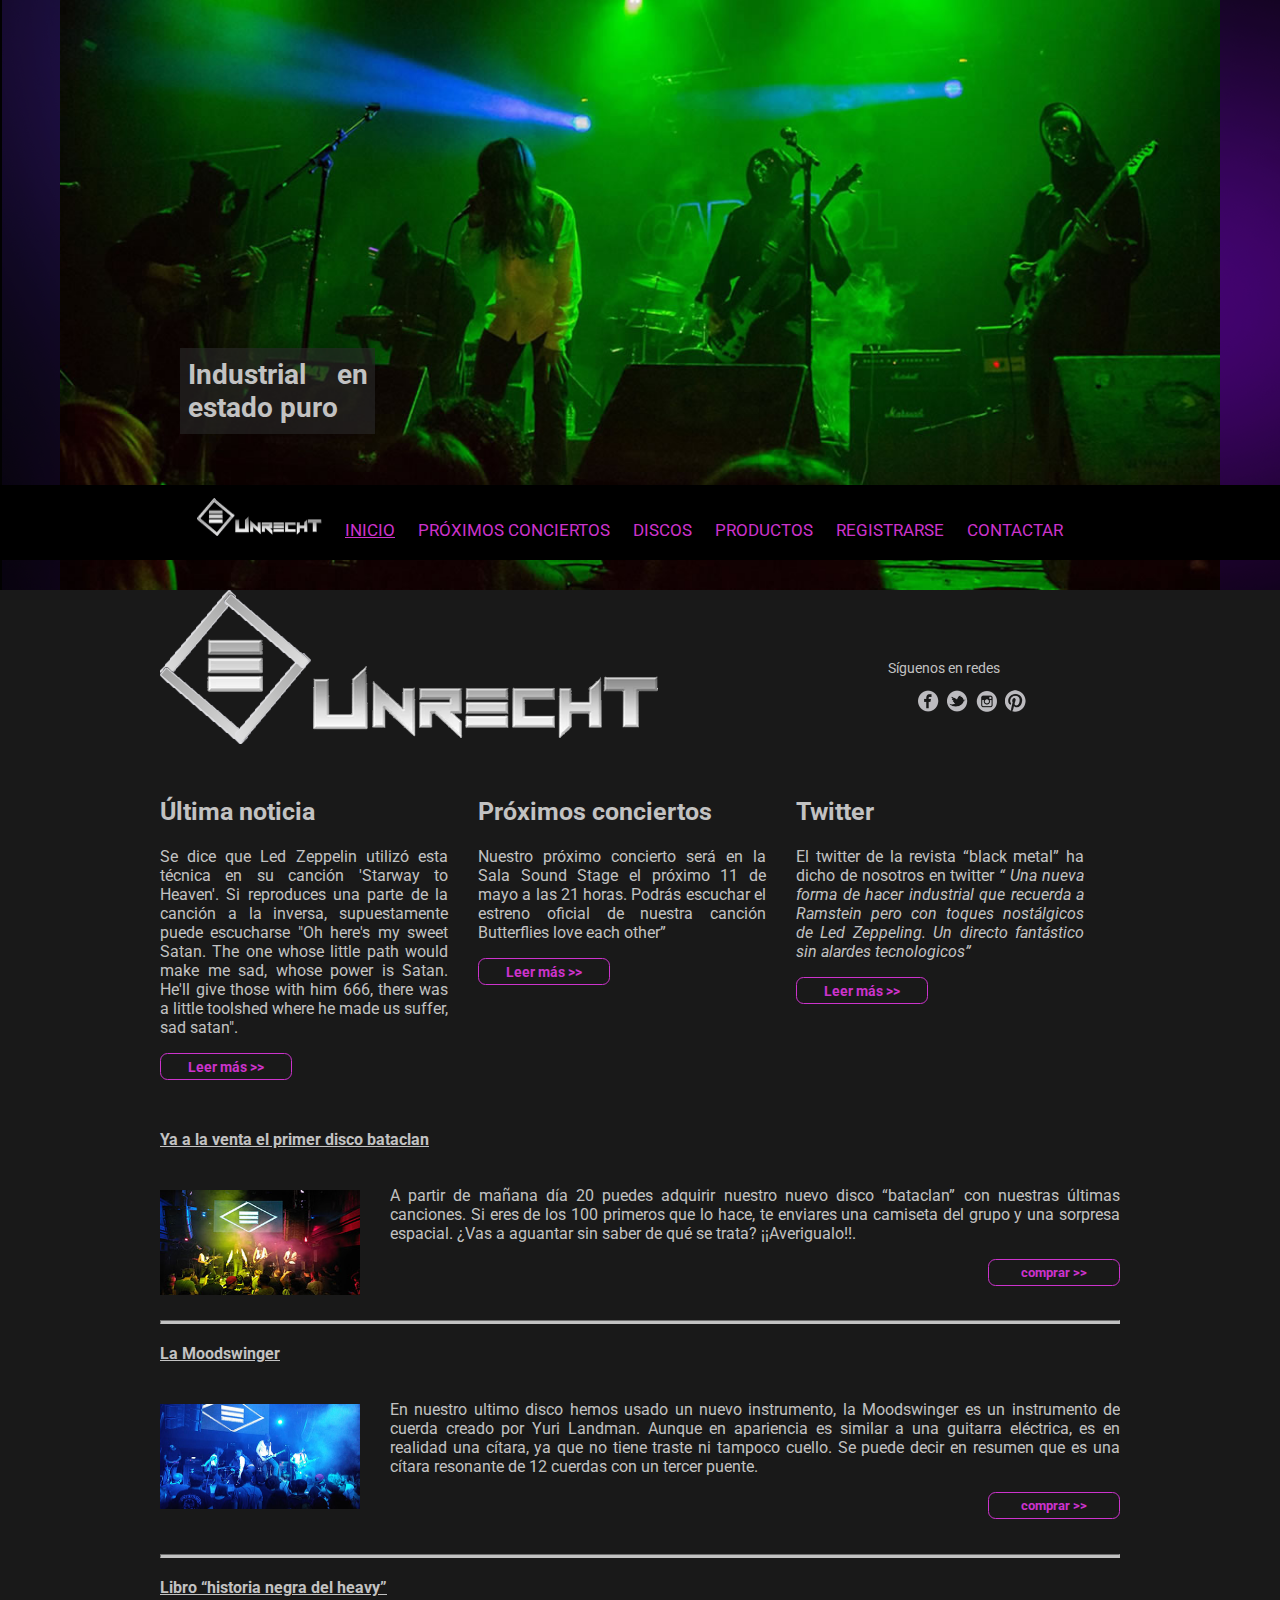
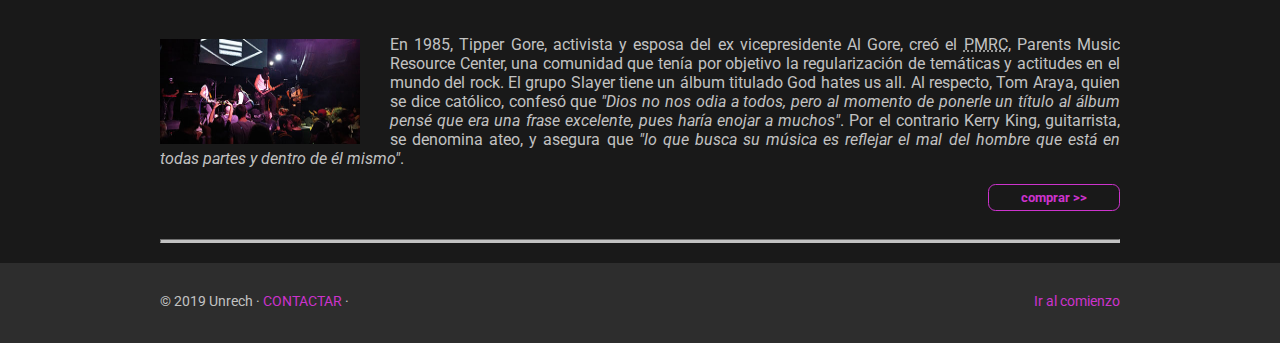
<file: index.html>
<!doctype html>
<html lang="es">
<head>
<meta charset="utf-8">
<title>Inicio</title>
<meta name="description" content="Página oficial de Unrecht, página de inicio" />
<link href="css/estilos.css" rel="stylesheet" type="text/css" />

</head>

<body>
	
	<header id="header-index">
		
		<img src="./img/cabecera1.jpg" alt="cabecera" id="cabecera1">
		<div id="pre-opacity">
			<pre id="pre-idx-header">Industrial en estado puro</pre>
		</div>	
		<nav id="nav-index">
        	<ul id="menuNavegacion">
          		<li><img src="./img/logo_inicio_grande.png" alt="logo" id="logo"></li>
				<li><a href="./index.html" title="ir a la pagina de inicio" id="current">Inicio</a></li>
          		<li><a href="" title="ir a la pagina de conciertos">Próximos conciertos</a></li>
          		<li><a href="./discos.html" title="ir a la pagina de discos">Discos</a></li>
				<li><a href="./productos.html" title="ir a la pagina de productos">Productos</a></li>
          		<li><a href="./registrarse.html" title="ir a la pagina de registro">Registrarse</a></li>
          		<li><a href="" title="ir a la pagina de contacto">Contactar</a></li>
        	</ul>
      	</nav>
		
	</header>
	
	<main id="main-index">
		<img src="./img/logo_inicio_grande.png" alt="logo grande" id="logo-grande">
		<pre id="pre-redes">Síguenos en redes</pre>
		<div id="redes-index">
			<a href="https://www.facebook.com/Unrecht/" title="Siguenos en facebook"><img src="./img/img_trans.gif" alt="facebook" id="facebook"></a>
			<a href="https://twitter.com/Unrecht_music" title="Siguenos en twitter"><img src="./img/img_trans.gif" alt="twitter" id="twitter"></a>
			<a href="https://www.instagram.com/unrecht_music/" title="Siguenos en instagram"><img src="./img/img_trans.gif" alt="instagram" id="instagram"></a>
			<a href="https://www.youtube.com/channel/UCJbUzvj5IrRC2fnxGVZSkDQ" title="Siguenos en pinterest"><img src="./img/img_trans.gif" alt="pinterest" id="pinterest"></a>
		</div>
		<div id="three-columns-container">
			<div class="column-x">
				<h2>Última noticia</h2>
				<p>Se dice que Led Zeppelin utilizó esta técnica en su canción 'Starway to Heaven'. Si reproduces una parte de la canción a la inversa, supuestamente puede escucharse "Oh here's my sweet Satan. The one whose little path would make me sad, whose power is Satan. He'll give those with him 666, there was a little toolshed where he made us suffer, sad satan".</p>
				<a href="" title="Leer mas" class="link-leer"><div class="div-leer">
					<pre class="pre-leer">Leer más &gt;&gt;</pre>
				</div></a>
			</div>
			<div class="column-x">
				<h2>Próximos conciertos</h2>
				<p>Nuestro próximo concierto será en la Sala Sound Stage el próximo 11 de mayo a las 21 horas. Podrás escuchar el estreno oficial de nuestra canción Butterflies love each other”</p>
				<a href="" title="Leer mas" class="link-leer"><div class="div-leer">
					<pre class="pre-leer">Leer más &gt;&gt;</pre>
				</div></a>
			</div>
			<div class="column-x">
				<h2>Twitter</h2>
				<p>El twitter de la revista “black metal” ha dicho de nosotros en twitter <cite>“ Una nueva forma de hacer industrial que recuerda a Ramstein pero con toques nostálgicos de Led Zeppeling. Un directo fantástico sin alardes tecnologicos”</cite></p>
				<a href="" title="Leer mas" class="link-leer"><div class="div-leer">
					<pre class="pre-leer">Leer más &gt;&gt;</pre>
				</div></a>
			</div>
		</div>	
		<h4 id="first-h4-index">Ya a la venta el primer disco bataclan</h4>
		<div class="index-noticias" id="index-noticias-1">
			<img src="./img/foto1.jpg" alt="foto noticia 1" class="foto-noticia">
			<p class="parrafo-noticia">A partir de mañana día 20 puedes adquirir nuestro nuevo disco “bataclan” con nuestras últimas canciones. Si eres de los 100 primeros que lo hace, te enviares una camiseta del grupo y una sorpresa espacial. ¿Vas a aguantar sin saber de qué se trata? ¡¡Averigualo!!.</p>
			<a href="" title="Comprar" class="link-comprar"><div class="div-comprar">
					<pre class="pre-comprar">comprar &gt;&gt;</pre>
			</div></a>
		</div>
		<hr class="hr-index">
		<h4>La Moodswinger</h4>
		<div class="index-noticias" id="index-noticias-2">
			<img src="./img/foto2.jpg" alt="foto noticia 2" class="foto-noticia">
			<p class="parrafo-noticia">En nuestro ultimo disco hemos usado un nuevo instrumento, la Moodswinger es un instrumento de cuerda creado por Yuri Landman. Aunque en apariencia es similar a una guitarra eléctrica, es en realidad una cítara, ya que no tiene traste ni tampoco cuello. Se puede decir en resumen que es una cítara resonante de 12 cuerdas con un tercer puente.</p>
			<a href="" title="Comprar" class="link-comprar"><div class="div-comprar">
					<pre class="pre-comprar">comprar &gt;&gt;</pre>
			</div></a>
		</div>
		<hr class="hr-index">
		<h4>Libro “historia negra del heavy”</h4>
		<div class="index-noticias" id="index-noticias-3">
			<img src="./img/foto3.jpg" alt="foto noticia 3" class="foto-noticia">
			<p class="parrafo-noticia">En 1985, Tipper Gore, activista y esposa del ex vicepresidente Al Gore, creó el <a href="https://es.wikipedia.org/wiki/Parents_Music_Resource_Center" id="pmrc">PMRC</a>, Parents Music Resource Center, una comunidad que tenía por objetivo la regularización de temáticas y actitudes en el mundo del rock. El grupo Slayer tiene un álbum titulado God hates us all. Al respecto, Tom Araya, quien se dice católico, confesó que <cite>"Dios no nos odia a todos, pero al momento de ponerle un título al álbum pensé que era una frase excelente, pues haría enojar a muchos"</cite>. Por el contrario Kerry King, guitarrista, se denomina ateo, y asegura que <cite>"lo que busca su música es reflejar el mal del hombre que está en todas partes y dentro de él mismo"</cite>.</p>
			<a href="" title="Comprar" class="link-comprar"><div class="div-comprar">
					<pre class="pre-comprar">comprar &gt;&gt;</pre>
			</div></a>
		</div>
		<hr class="hr-index">
	</main>
	
	<footer>
		<div id="footerdiv">
			<pre id="pre1">© 2019 Unrech · <a class="footerlink" href="" title="Contactar">CONTACTAR</a> ·</pre>
			<pre id="pre2"><a class="footerlink" href="./index.html" title="ir comienzo">Ir al comienzo</a></pre>
		</div>
	
	</footer>

</body>
</html>
</file>
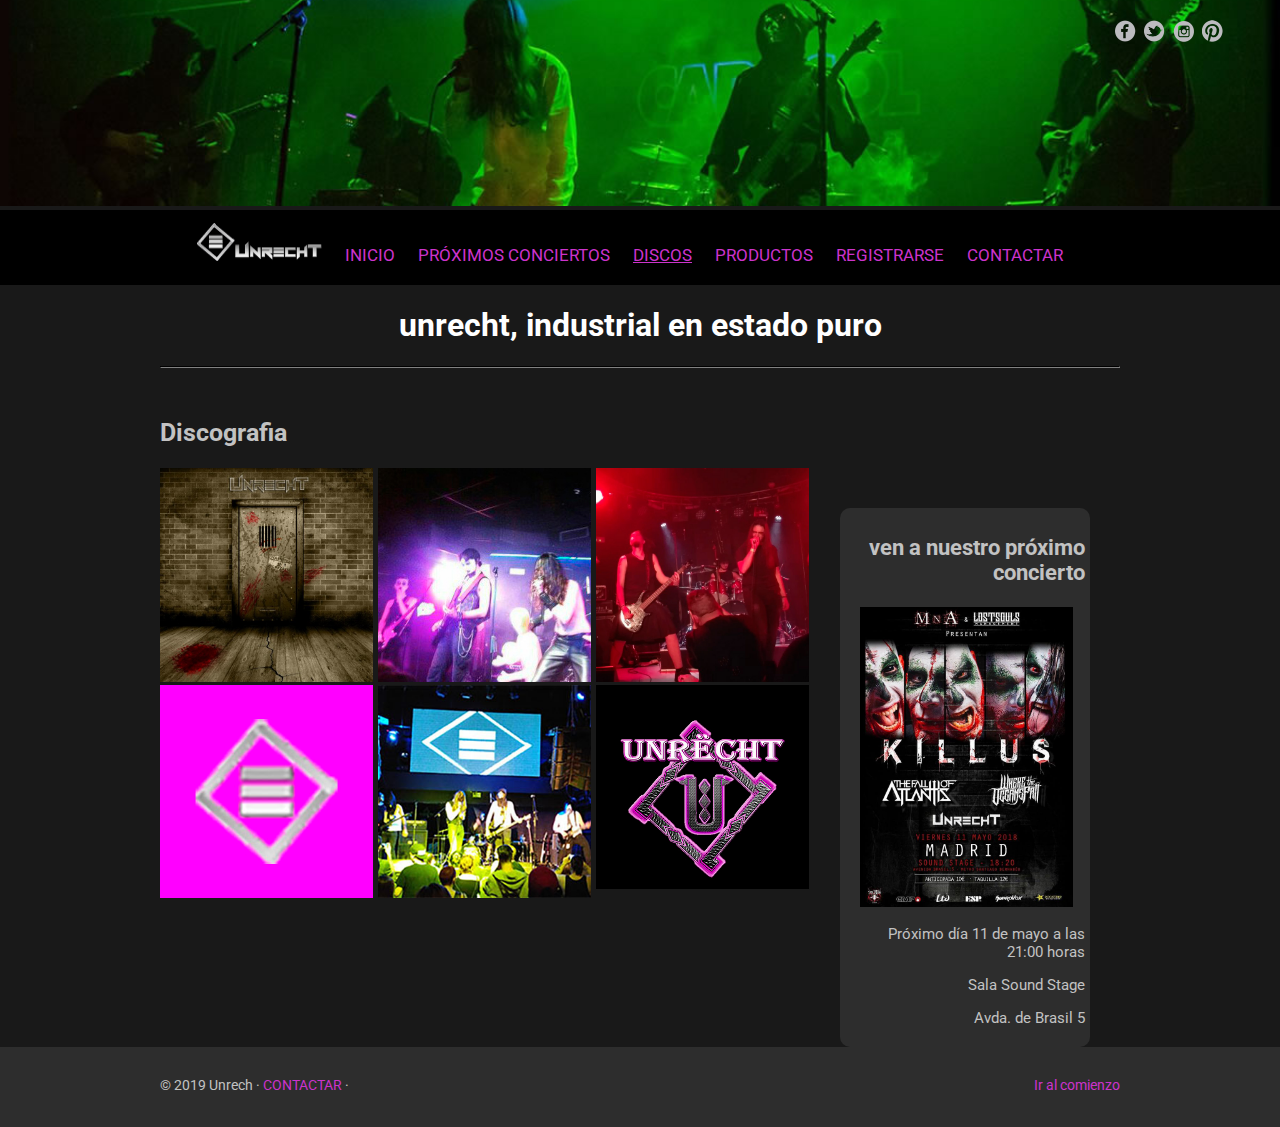
<file: discos.html>
<!doctype html>
<html lang="es">
<head>
<meta charset="utf-8">
<title>Discos</title>
<meta name="description" content="Discografia de Unrecht" />
<link href="css/estilos.css" rel="stylesheet" type="text/css" />

</head>

<body>
	
	<header>
		<img src="./img/cabecera.jpg" alt="cabecera" id="cabecera">
		<div id="redes">
			<a href="https://www.facebook.com/Unrecht/" title="Siguenos en facebook"><img src="./img/img_trans.gif" alt="facebook" id="facebook"></a>
			<a href="https://twitter.com/Unrecht_music" title="Siguenos en twitter"><img src="./img/img_trans.gif" alt="twitter" id="twitter"></a>
			<a href="https://www.instagram.com/unrecht_music/" title="Siguenos en instagram"><img src="./img/img_trans.gif" alt="instagram" id="instagram"></a>
			<a href="https://www.youtube.com/channel/UCJbUzvj5IrRC2fnxGVZSkDQ" title="Siguenos en pinterest"><img src="./img/img_trans.gif" alt="pinterest" id="pinterest"></a>
		</div>
			
		<nav>
        	<ul id="menuNavegacion">
          		<li><img src="./img/logo_inicio_grande.png" alt="logo" id="logo"></li>
				<li><a href="./index.html" title="ir a la pagina de inicio">Inicio</a></li>
          		<li><a href="" title="ir a la pagina de conciertos">Próximos conciertos</a></li>
          		<li><a href="./discos.html" title="ir a la pagina de discos" id="current">Discos</a></li>
				<li><a href="./productos.html" title="ir a la pagina de productos">Productos</a></li>
          		<li><a href="./registrarse.html" title="ir a la pagina de registro">Registrarse</a></li>
          		<li><a href="" title="ir a la pagina de contacto">Contactar</a></li>
        	</ul>
      	</nav>
	</header>
	
	<main class="divided-main">
		<h1>unrecht, industrial en estado puro</h1>
		<hr>
		<h2>Discografia</h2>
		<div id="maindiv1-discos">
			<div class="flex-div">
				<img src="./img/disco1.jpg" alt="disco 1" id="disco-1" class="flex-img">
				<pre class="img-description-1">Disco 1</pre>
				<pre class="img-description-2">Comprar el disco</pre>
			</div>
  			<div class="flex-div">
				<img src="./img/disco2.jpg" alt="disco 2" id="disco-2" class="flex-img">
				<pre class="img-description-1">Disco 2</pre>
				<pre class="img-description-2">Comprar el disco</pre>
			</div>
  			<div class="flex-div">
				<img src="./img/disco3.jpg" alt="disco 3" id="disco-3" class="flex-img">
				<pre class="img-description-1">Disco 3</pre>
				<pre class="img-description-2">Comprar el disco</pre>
			</div>  
  			<div class="flex-div">
				<img src="./img/disco4.jpg" alt="disco 4" id="disco-4" class="flex-img">
				<pre class="img-description-1">Disco 4</pre>
				<pre class="img-description-2">Comprar el disco</pre>
			</div>
  			<div class="flex-div">
				<img src="./img/disco5.jpg" alt="disco 5" id="disco-5" class="flex-img">
				<pre class="img-description-1">Disco 5</pre>
				<pre class="img-description-2">Comprar el disco</pre>
			</div>
  			<div class="flex-div">
				<img src="./img/disco6.jpg" alt="disco 6" id="disco-6" class="flex-img">
				<pre class="img-description-1">Disco 6</pre>
				<pre class="img-description-2">Comprar el disco</pre>
			</div>
		</div>
		<div id="maindiv2">
			<pre class="pre-header">ven a nuestro próximo concierto</pre>
			<img src="./img/cartel.jpg" alt="Próximo concierto" id="concierto">
			<pre class="pre-div">Próximo día 11 de mayo a las 21:00 horas</pre>
			<pre class="pre-div">Sala Sound Stage</pre>
			<pre class="pre-div">Avda. de Brasil 5</pre>
		</div>
	</main>
	
	<footer>
		<div id="footerdiv">
			<pre id="pre1">© 2019 Unrech · <a class="footerlink" href="" title="Contactar">CONTACTAR</a> ·</pre>
			<pre id="pre2"><a class="footerlink" href="./index.html" title="ir comienzo">Ir al comienzo</a></pre>
		</div>
	
	</footer>
	
	
</body>
</html>
</file>
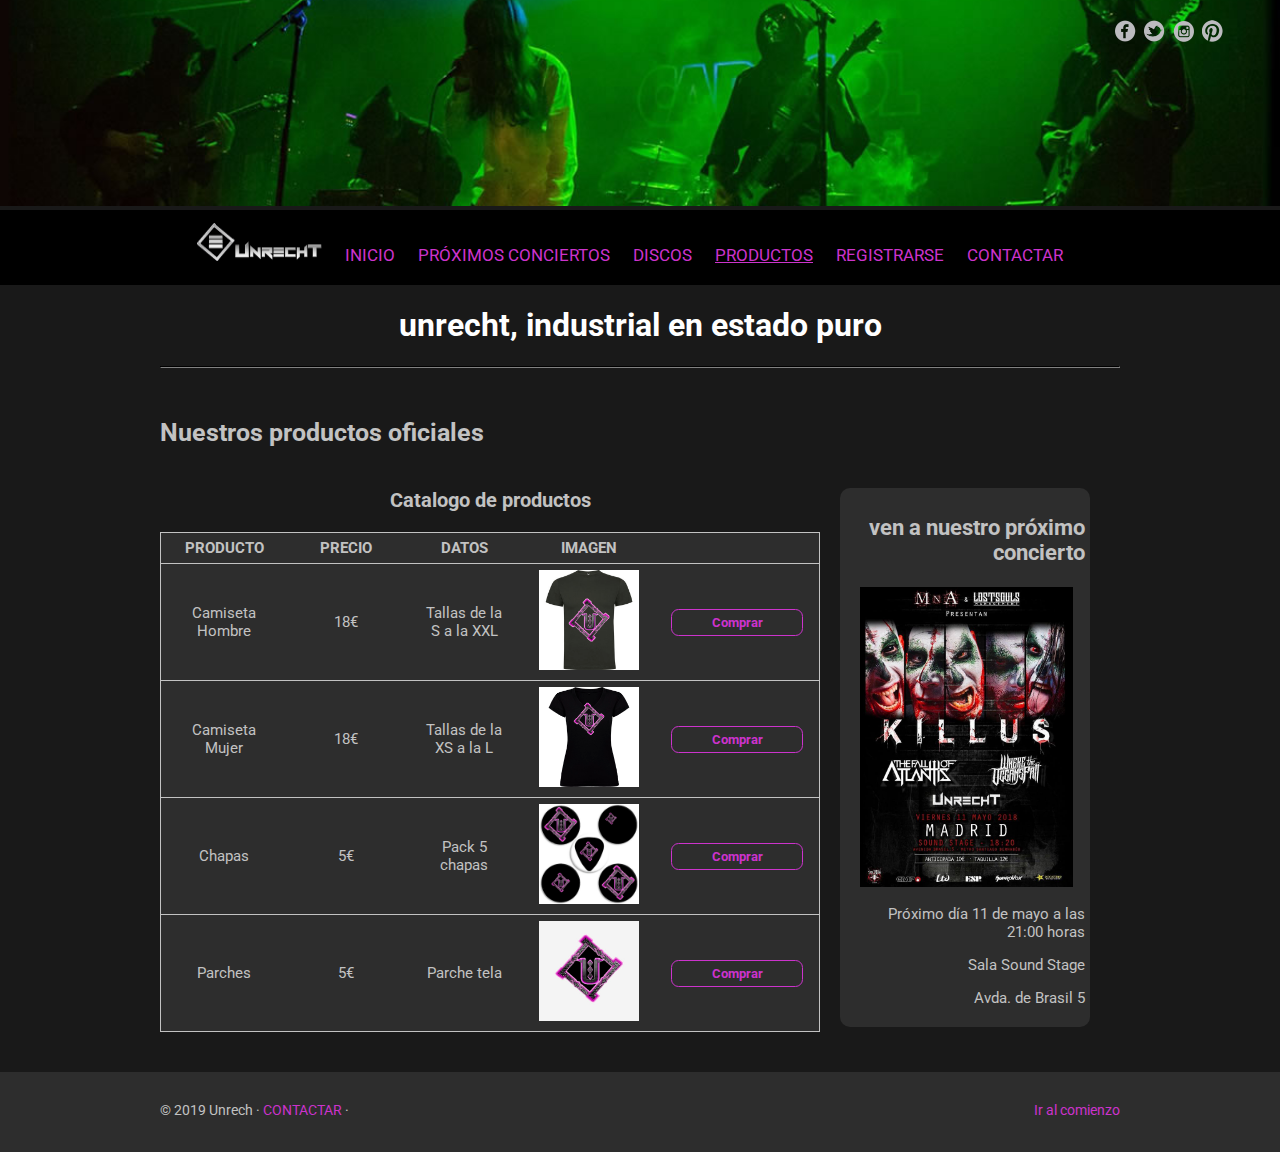
<file: productos.html>
<!doctype html>
<html lang="es">
<head>
<meta charset="utf-8">
<title>Productos</title>
<meta name="description" content="Merchandising oficial de Unrecht" />
<link href="css/estilos.css" rel="stylesheet" type="text/css" />

</head>

<body>
	<header>
		<img src="./img/cabecera.jpg" alt="cabecera" id="cabecera">
		<div id="redes">
			<a href="https://www.facebook.com/Unrecht/" title="Siguenos en facebook"><img src="./img/img_trans.gif" alt="facebook" id="facebook"></a>
			<a href="https://twitter.com/Unrecht_music" title="Siguenos en twitter"><img src="./img/img_trans.gif" alt="twitter" id="twitter"></a>
			<a href="https://www.instagram.com/unrecht_music/" title="Siguenos en instagram"><img src="./img/img_trans.gif" alt="instagram" id="instagram"></a>
			<a href="https://www.youtube.com/channel/UCJbUzvj5IrRC2fnxGVZSkDQ" title="Siguenos en pinterest"><img src="./img/img_trans.gif" alt="pinterest" id="pinterest"></a>
		</div>
			
		<nav>
        	<ul id="menuNavegacion">
          		<li><img src="./img/logo_inicio_grande.png" alt="logo" id="logo"></li>
				<li><a href="./index.html" title="ir a la pagina de inicio">Inicio</a></li>
          		<li><a href="" title="ir a la pagina de conciertos">Próximos conciertos</a></li>
          		<li><a href="./discos.html" title="ir a la pagina de discos">Discos</a></li>
				<li><a href="./productos.html" title="ir a la pagina de productos" id="current">Productos</a></li>
          		<li><a href="./registrarse.html" title="ir a la pagina de registro">Registrarse</a></li>
          		<li><a href="" title="ir a la pagina de contacto">Contactar</a></li>
        	</ul>
      	</nav>
	</header>
	
	<main class="divided-main">
		<h1>unrecht, industrial en estado puro</h1>
		<hr>
		<h2>Nuestros productos oficiales</h2>
		<div id="maindiv1">
			<h3>Catalogo de productos</h3>
			
			<table id="tabla-productos">
				<thead>
					<tr>
						<th scope="col">PRODUCTO</th>
						<th scope="col">PRECIO</th>
						<th scope="col">DATOS</th>
						<th scope="col">IMAGEN</th>
						<th scope="col"></th>
					</tr>
				</thead>
				
				<tbody>
					<tr>
						<td>Camiseta Hombre</td>
                        <td>18€</td>
                        <td>Tallas de la S a la XXL</td>
                        <td><img src="./img/producto1.jpg" alt="producto 1" class="imagen-producto"></td>
                        <td>
							<a href="" title="Comprar" class="link-comprar"><div class="div-comprar">
								<pre class="pre-comprar">Comprar</pre>
							</div></a>
						</td>
					</tr>
					<tr>
						<td>Camiseta Mujer</td>
                        <td>18€</td>
                        <td>Tallas de la XS a la L</td>
                        <td><img src="./img/producto2.jpg" alt="producto 2" class="imagen-producto"></td>
                        <td>
							<a href="" title="Comprar" class="link-comprar"><div class="div-comprar">
								<pre class="pre-comprar">Comprar</pre>
							</div></a>
						</td>
					</tr>
					<tr>
						<td>Chapas</td>
                        <td>5€</td>
                        <td>Pack 5 chapas</td>
                        <td><img src="./img/producto3.jpg" alt="producto 3" class="imagen-producto"></td>
                        <td>
							<a href="" title="Comprar" class="link-comprar"><div class="div-comprar">
								<pre class="pre-comprar">Comprar</pre>
							</div></a>
						</td>
					</tr>
					<tr>
						<td>Parches</td>
                        <td>5€</td>
                        <td>Parche tela</td>
                        <td><img src="./img/producto4.jpg" alt="producto 4" class="imagen-producto"></td>
                        <td>
							<a href="" title="Comprar" class="link-comprar"><div class="div-comprar">
								<pre class="pre-comprar">Comprar</pre>
							</div></a>
					  </td>
					</tr>
				</tbody>
			</table>
			
			
			
		</div>
		<div id="maindiv2-productos">
			<pre class="pre-header">ven a nuestro próximo concierto</pre>
			<img src="./img/cartel.jpg" alt="Próximo concierto" id="concierto">
			<pre class="pre-div">Próximo día 11 de mayo a las 21:00 horas</pre>
			<pre class="pre-div">Sala Sound Stage</pre>
			<pre class="pre-div">Avda. de Brasil 5</pre>
		</div>
	</main>
	
	<footer>
		<div id="footerdiv">
			<pre id="pre1">© 2019 Unrech · <a class="footerlink" href="" title="Contactar">CONTACTAR</a> ·</pre>
			<pre id="pre2"><a class="footerlink" href="./index.html" title="ir comienzo">Ir al comienzo</a></pre>
		</div>
	</footer>
	
	
	
	
</body>
</html>
</file>
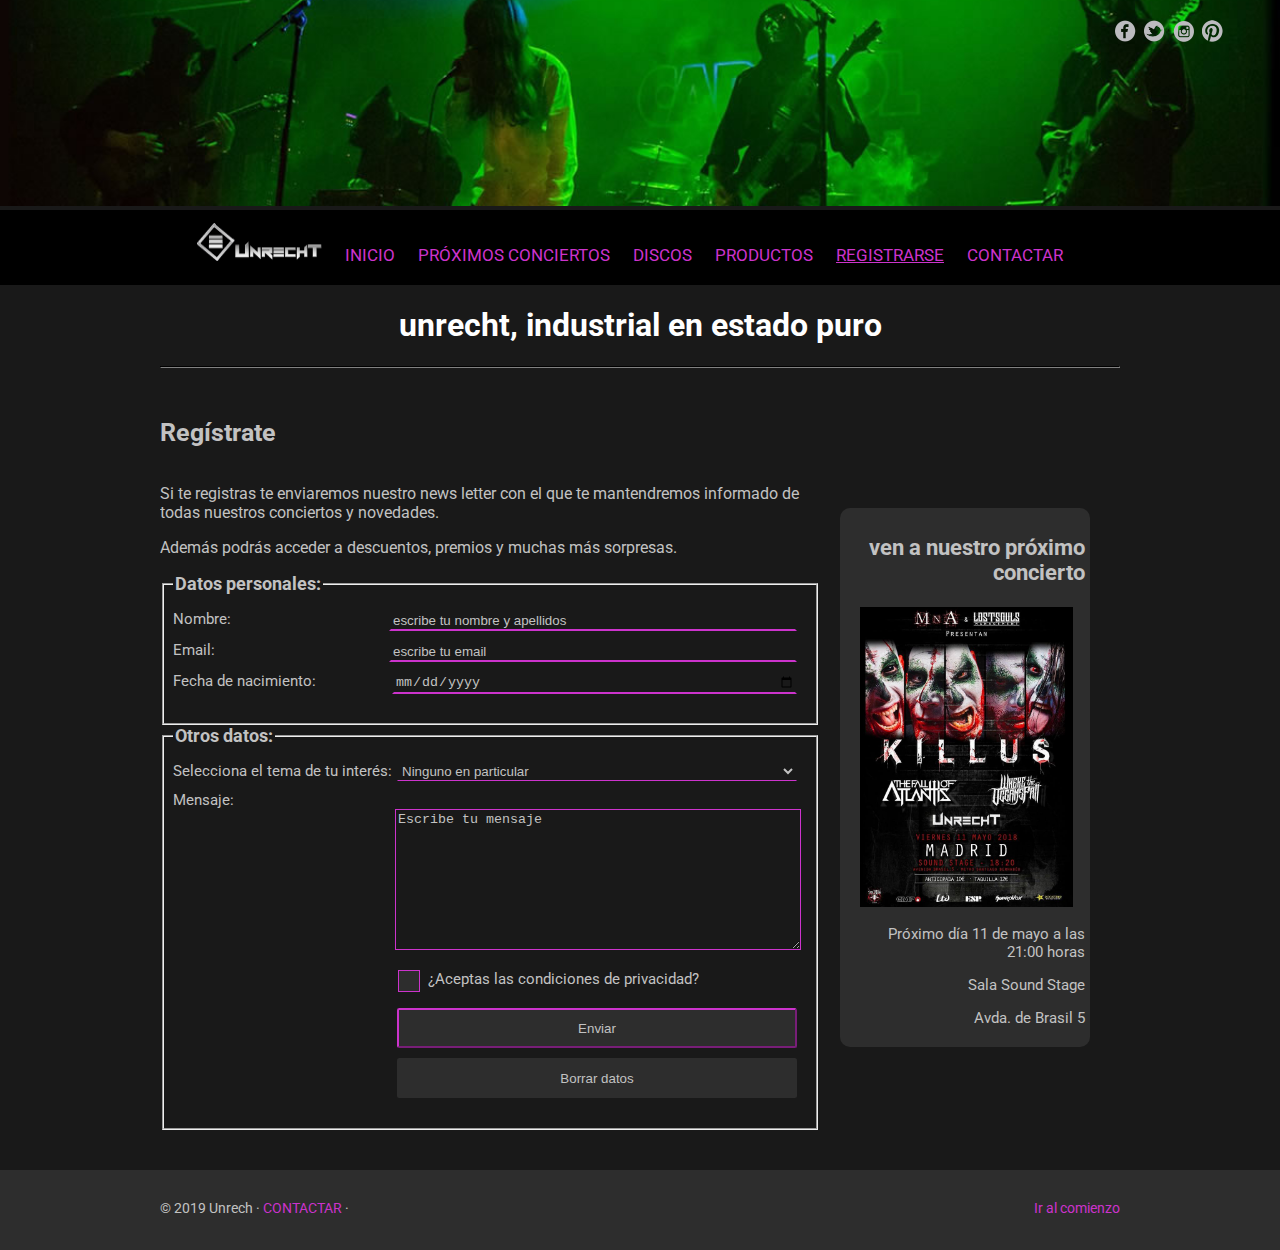
<file: registrarse.html>
<!doctype html>
<html lang="es">
<head>
<meta charset="utf-8">
<title>Registrarse</title>
<meta name="description" content="Registro en la página de Unrecht, acceso a newsletter y descuentos" />
<link href="css/estilos.css" rel="stylesheet" type="text/css" />

</head>

<body>
	
	<header>
		<img src="./img/cabecera.jpg" alt="cabecera" id="cabecera">
		<div id="redes">
			<a href="https://www.facebook.com/Unrecht/" title="Siguenos en facebook"><img src="./img/img_trans.gif" alt="facebook" id="facebook"></a>
			<a href="https://twitter.com/Unrecht_music" title="Siguenos en twitter"><img src="./img/img_trans.gif" alt="twitter" id="twitter"></a>
			<a href="https://www.instagram.com/unrecht_music/" title="Siguenos en instagram"><img src="./img/img_trans.gif" alt="instagram" id="instagram"></a>
			<a href="https://www.youtube.com/channel/UCJbUzvj5IrRC2fnxGVZSkDQ" title="Siguenos en pinterest"><img src="./img/img_trans.gif" alt="pinterest" id="pinterest"></a>
		</div>
			
		<nav>
        	<ul id="menuNavegacion">
          		<li><img src="./img/logo_inicio_grande.png" alt="logo" id="logo"></li>
				<li><a href="./index.html" title="ir a la pagina de inicio">Inicio</a></li>
          		<li><a href="" title="ir a la pagina de conciertos">Próximos conciertos</a></li>
          		<li><a href="./discos.html" title="ir a la pagina de discos">Discos</a></li>
				<li><a href="./productos.html" title="ir a la pagina de productos">Productos</a></li>
          		<li><a href="./registrarse.html" title="ir a la pagina de registro" id="current">Registrarse</a></li>
          		<li><a href="" title="ir a la pagina de contacto">Contactar</a></li>
        	</ul>
      	</nav>
	</header>
	
	<main class="divided-main">
		<h1>unrecht, industrial en estado puro</h1>
		<hr>
		<h2>Regístrate</h2>
			<div id="maindiv1">
			<p>Si te registras te enviaremos nuestro news letter con el que te mantendremos informado de todas nuestros conciertos y novedades.</p>
            <p>Además podrás acceder a descuentos, premios y muchas más sorpresas.</p>
            <form id="contactForm" method="post" action="/action_page.php">
            	<fieldset id="personales">
                	<legend>Datos personales:</legend>
                    <ul id="datos-pers">
                    	<li>
							<label for="nombre">Nombre:</label>
							<input type="text" name="nombre" id="nombre" value="escribe tu nombre y apellidos" required/>
						</li>
                        
                        <li>
							<label for="email">Email:</label>
							<input type="email" name="email" id="email" value="escribe tu email" required/>
						</li>
                        <li>
							<label for="fnacimiento">Fecha de nacimiento:</label>
							<input type="date" name="fnacimiento" id="fnacimiento" value="" required/>
						</li>
                    </ul>
                    
                    
                </fieldset>
                <fieldset id="colabora">
                	<legend>Otros datos:</legend>
                    <ul>
                    	<li>
							
                            <label for="tema-interes">Selecciona el tema de tu interés:</label>
							<select name="tema-interes"  id="tema-interes">
								<option value="ninguno">Ninguno en particular</option>
								<option value="discos">Discos</option>
								<option value="proximos-conciertos">Próximos conciertos</option>
								<option value="marketing">Marketing</option>
								<option value="todos">Todos</option>
							</select>
                            
						</li>
                        
                        <li>
                        	<label for="mensaje">Mensaje:</label>
                        </li>
                        <li>
                        <textarea name="mensaje" id="mensaje" cols="54" rows="9" required>Escribe tu mensaje</textarea>
                    	</li>
							
						<li>
							<div id="privacy-div">
                			
							
                			<label for="privacy" id="privacy-label">¿Aceptas las condiciones de privacidad?
								<input type="checkbox" name="privacy" id="privacy" required/><span class="checkmark"></span></label>
							
							</div>
						</li>
						<li>
							<input type="submit" value="Enviar" id="submit" />
						</li>
						<li>
							<input type="reset" value="Borrar datos" id="reset" />
						</li>
                    </ul>
                    
                </fieldset>

            
            </form>
		</div>
		<div id="maindiv2">
			<pre class="pre-header">ven a nuestro próximo concierto</pre>
			<img src="./img/cartel.jpg" alt="Próximo concierto" id="concierto">
			<pre class="pre-div">Próximo día 11 de mayo a las 21:00 horas</pre>
			<pre class="pre-div">Sala Sound Stage</pre>
			<pre class="pre-div">Avda. de Brasil 5</pre>
		</div>
	</main>
	
	<footer>
		<div id="footerdiv">
			<pre id="pre1">© 2019 Unrech · <a class="footerlink" href="" title="Contactar">CONTACTAR</a> ·</pre>
			<pre id="pre2"><a class="footerlink" href="./index.html" title="ir comienzo">Ir al comienzo</a></pre>
		</div>
	
	</footer>
	
	
	
</body>
</html>
</file>
<file: css/estilos.css>
@import url("https://fonts.googleapis.com/css?family=Roboto&display=swap");

/* Estilos generales */
body {
  font-family:  'Roboto', sans-serif;
  background-color: #191919;
	
  margin: 0;
  padding: 0;
  font-size: 12px;
  
}
pre {
	font-family:  'Roboto', sans-serif;
}

/*header*/
header {
 
  
  position:relative;
  height:285px;
  
}
#cabecera{
	width:100%;
	
	position: absolute;
	top:-50px;
	max-height: 100%;
}
#redes{
position:absolute;
top:20px;
right:55px;
}
#facebook{
	width:21px;
	height:22.5px;
	background: url("../img/sprite_icons.png") 0 0;
	background-size: 100px;
	margin-right: 2.5px;
	margin-left: 2.5px;
}

#facebook:hover{
	background: url("../img/sprite_icons.png") 0px 26px;
	background-size: 125px;
	width:25px;
	height:26px;
	background-color:#C3C;
	border-radius: 10px;
}
#twitter{
	width:21px;
	height:22.5px;
	background: url("../img/sprite_icons.png") 73.5px 0;
	background-size: 100px;
	margin-right: 2.5px;
	margin-left: 2.5px;
}
#twitter:hover{
	background: url("../img/sprite_icons.png") 92px 26px;
	background-size: 125px;
	width:26px;
	height:26px;
	background-color:#C3C;
	border-radius: 10px;
}
#instagram{
	width:21px;
	height:22.5px;
	background: url("../img/sprite_icons.png") 21px 0;
	background-size: 100px;
	margin-right: 2.5px;
	margin-left: 2.5px;
}
#instagram:hover{
	background: url("../img/sprite_icons.png") 25px 26px;
	background-size: 125px;
	width:25px;
	height:26px;
	background-color:#C3C;
	border-radius: 10px;
}
#pinterest{
	width:21px;
	height:22.5px;
	background: url("../img/sprite_icons.png") 47px 0;
	background-size: 100px;
	margin-right: 2.5px;
	margin-left: 2.5px;
}
#pinterest:hover{
	background: url("../img/sprite_icons.png") 59px 26px;
	background-size: 125px;
	width:26px;
	height:26px;
	background-color:#C3C;
	border-radius: 10px;
}
/* header cabecera*/
#cabecera1{
	width:1160px;
	margin: auto;
	display: block;
	max-height: 100%;
	
}
#header-index{
	height:590px;
	background: url("../img/bg/slider_bg_overlay.png");
	
	
}
#nav-index{
	bottom: 30px;
	
}

#pre-idx-header{
	position: absolute;
	top:320px;
	left:180px;
	width:180px;
	color:#c2c2c2;
	font-size:28px;
	font-weight: bold;
	padding-bottom: 5px;
	padding: 10px 7.5px 10px 7.5px;
	white-space:pre-wrap;
	text-align: justify;
	background-color: rgba(42,42,42, .6);
	
	
}


/* Menú de navegación */
#menuNavegacion {
  padding: 0;
  margin: 0;
  text-align: center;
	
}

nav {
  background-color: #000000;
  position:absolute;
	bottom: 0;
  width:100%;
  height:75px;
  
}

nav a {
  font-size: 17px;
  display: inline-block;
  text-transform: uppercase;
  text-decoration: none;
  color: #C3C;
  margin-right: 20px;
  font-weight:400;
}

#menuNavegacion li {
  display: inline;
  
}
#menuNavegacion ul {

}
nav a:hover {
  color:#C36;
}
#current{
	
    text-decoration: underline;
	text-decoration-style: ellipsis;
    
	}
#current:hover {
  
}

#logo{
	width:125px;
	height:38.5px;
	margin-right: 20px;
	margin-top:12.5px;
}

/* main */
main{
	width: 960px;
	margin:auto;

}
h1{
	color:#ffffff;
	text-align: center;
	font-size:32px;
	
}
hr{
	background-color:#2d2d2d;
	height:0.5px;
	border-color:#2d2d2d;
	border-width: 0.5px;
}
h2{
	color:#c2c2c2;
	font-size: 25px;
	margin-top:50px;
}
p{
	color:#c2c2c2;
	font-size: 16px;
}
form{
	color:#c2c2c2;
	
}
ul{
	list-style-type: none;
	
}




/* footer */
footer{
	background-color: #2d2d2d;
	height:80px;
	font-size: 14px;
}
#footerdiv{
	width: 960px;
	margin:auto;
	
}
#pre1{
	color: #c2c2c2;
	float:left;
	margin-top:30px;
}
#pre2{
	
	float:right;
	margin-top:30px;
	
}
.footerlink{
	text-decoration: none;
	color: #C3C;
}

/*2 divs on main*/
pre{
	color:#c2c2c2;
	white-space:pre-wrap;
}
.pre-header{
	font-size:22px;
	font-weight:bold;
	white-space:pre-wrap;
	text-align:right;
	
	
}
.pre-div{
	text-align:right;
	font-size: 15px;
	margin-left: 6px;
}
#maindiv1{
	float:left;
	width:660px;
	margin-right: 0;
	margin-bottom: 40px;
}

#maindiv2{
	float:right;
	width:240px;
	margin-left: 0;
	margin-right:30px;
	background-color: #2d2d2d;
	border-radius:10px;
	padding: 5px 5px 5px 5px;
	margin-top:40px;
}
.divided-main{
	overflow: auto;
	
}
#concierto{
	width:213.125px;
	height:300px;
	margin-left:15px;
	
}

/*form*/
legend{
	font-size: 18px;
	font-weight: bold;
}
fieldset{
	
}
input{
	background-color: #191919;
	color:#c2c2c2;
	border-color:transparent;
	border-bottom-color: #C3C;
	margin-bottom: 10px;
	float:right;
	margin-right:10px;
	width:400px;
}
select{
	background-color: #191919;
	color:#c2c2c2;
	border-color:transparent;
	border-bottom-color: #C3C;
	margin-bottom: 10px;
	float:right;
	margin-right:10px;
	width:400px;
	
}
label{
	float:left;
	font-size:15px;
	
}
main li{
	overflow: hidden;
}
main ul{
	
	padding-left: 0;
	
}
textarea{
	background-color: #191919;
	color:#c2c2c2;
	border-color: #C3C;
	float:right;
	margin-right:6px;
	width:400px;
}
#reset {
	border-bottom-color: transparent;
	background-color: #2d2d2d;
	height:40px;
	border-radius: 2.5px;
}
#submit {
	background-color: #2d2d2d;
	border-color:#C3C;
	height:40px;
	border-radius: 2.5px;
}
#submit:hover{
	background-color: #C3C;
}
#reset:hover{
	background-color: #C3C;
}
#privacy-div{
	
}
/* https://www.w3schools.com/howto/howto_css_custom_checkbox.asp */
/*se ha utilizado la guia del enlace anterior para crear*/
/*el checkbox/checkmark personalizado*/
/*como explicaba en la PAC3*/
#privacy {
	position: absolute;
  opacity: 0;
  cursor: pointer;
  height: 0;
  width: 0;
	
}
/*el contenedor del checkbox/checkmark*/
#privacy-label{
	position: relative;
	margin-top:20px;
	margin-bottom: 20px;
	padding-left: 30px;
	margin-left: 225px;
}
/* custom checkbox */
.checkmark {
  position: absolute;
  top: 0;
  left: 0;
  height: 20px;
  width: 20px;
  background-color: #2d2d2d;
	border-style: solid;
	border-color: #C3C;
	border-width: 1px;
}

#privacy-label:hover input ~ .checkmark {
  background-color: #c2c2c2;
}

#privacy-label input:checked ~ .checkmark {
  background-color: #C3C;
}

.checkmark:after {
  content: "";
  position: absolute;
  display: none;
}

#privacy-label input:checked ~ .checkmark:after {
  display: block;
}

/* checkmark estilo */
#privacy-label .checkmark:after {
  left: 6px;
  top: -5px;
  width: 10px;
  height: 20px;
  border: solid white;
  border-width: 0 3px 3px 0;
  -webkit-transform: rotate(45deg);
  -ms-transform: rotate(45deg);
  transform: rotate(45deg);
}


/*discos flex*/
#maindiv1-discos{
	float:left;
	width:660px;
	margin-right: 0;
	margin-bottom: 40px;
	display: flex;
	flex-wrap: wrap;
}
.flex-div{
	position:relative;
	width:33%;
}
.flex-img{
	width: 98%;
	
}
.img-description-1{
	position: absolute;
	top:60px;
	left:75px;
	font-size:18px;
	font-weight:bold;
	visibility: hidden;
	opacity:0;
}
.flex-div:hover .img-description-1{
	visibility: visible;
	opacity:1;
}
.img-description-2{
	position: absolute;
	top:100px;
	left:45px;
	font-size:14px;
	visibility: hidden;
	opacity:0;
}
.flex-div:hover .img-description-2{
	visibility: visible;
	opacity:1;
}
.flex-div:hover .flex-img{
	opacity:0.25;
}
/*productos - table*/
h3{
	color:#c2c2c2;
	font-size: 20px;
	margin-top:20px;
	text-align: center;
}
table{
	width: 100%;
	border-collapse: collapse;
	border: 1px solid #c2c2c2;
	background-color:#2d2d2d;
	color: #c2c2c2;
	font-size:15px;
}
th {
	border-bottom: 1px solid #c2c2c2;
	padding: 6px 16px;
	text-align: center;
	
	
}
td {
	border-bottom: 1px solid #c2c2c2;
	padding: 6px 16px;
	text-align: center;
	height:100px;
	width:100px;
}
/*Index*/
#redes-index{
	float:right;
	margin-top:100px;
	margin-right:-140px;
}
#main-index{
	
}
#logo-grande{
	
}
#pre-redes{
	float:right;
	margin-top:70px;
	margin-right:120px;
	font-size: 14px;
}

#three-columns-container{
	display: flex;
	flex-wrap:wrap;

}
.column-x{
	width: 30%;
	margin-right: 30px;
	text-align: justify;
}
h4{
	color:#c2c2c2;
	font-size: 16px;
	margin-top:20px;
	text-decoration: underline;
}
.foto-noticia{
	width:200px;
	height:105px;
	margin-top:20px;
	float:left;
	margin-right: 30px;
	margin-bottom: 5px;
}
.parrafo-noticia{
	
	text-align: justify;
	
}
.index-noticias{
	overflow: auto;
	margin-bottom: 20px;
	
}
#index-noticias-1{
	
}
#index-noticias-2{
	height:150px;
}
#index-noticias-3{
	height:200px;
}
.hr-index{
	background-color:#c2c2c2;
	height:2px;
	border-color:#c2c2c2;
	border-width: 0.5px;
	margin-bottom: 20px;
}
	
.div-leer{
	border-color:#C3C;
	border-width: 1px;
	border-style: solid;
	border-radius: 7.5px;
	width:130px;
	height:25px;
	
}

.pre-leer{
	color:#C3C;
	font-size: 14px;
	font-weight:bold;
	text-align:center;
	margin-top:5px;
}
.div-leer:hover{
	background-color:#C3C;
	
}
.div-leer:hover .pre-leer{
	color:white;
	font-weight: normal;
}
#first-h4-index{
	margin-top:50px;
}
.link-leer{
	text-decoration: none;
	
}

.div-comprar{
	border-color:#C3C;
	border-width: 1px;
	border-style: solid;
	border-radius: 7.5px;
	width:130px;
	height:25px;
	float:right;
	margin-top:0;
	
}
.pre-comprar{
	color:#C3C;
	font-size: 13px;
	font-weight:bold;
	text-align:center;
	margin-top:5px;
	
	
}
.link-comprar{
	text-decoration: none;
	
}
.div-comprar:hover{
	background-color:#C3C;
	
}
.div-comprar:hover .pre-comprar{
	color:white;
	font-weight: normal;
}
#pmrc{
	text-decoration-style: dotted;
	color:#c2c2c2;
	font-size: 16px;
}
/*imagenes producto*/
.imagen-producto{
	height:100px;
	width:100px;
}
#maindiv2-productos{
	float:right;
	width:240px;
	margin-left: 0;
	margin-right:30px;
	background-color: #2d2d2d;
	border-radius:10px;
	padding: 5px 5px 5px 5px;
	margin-top:20px;
}
</file>
